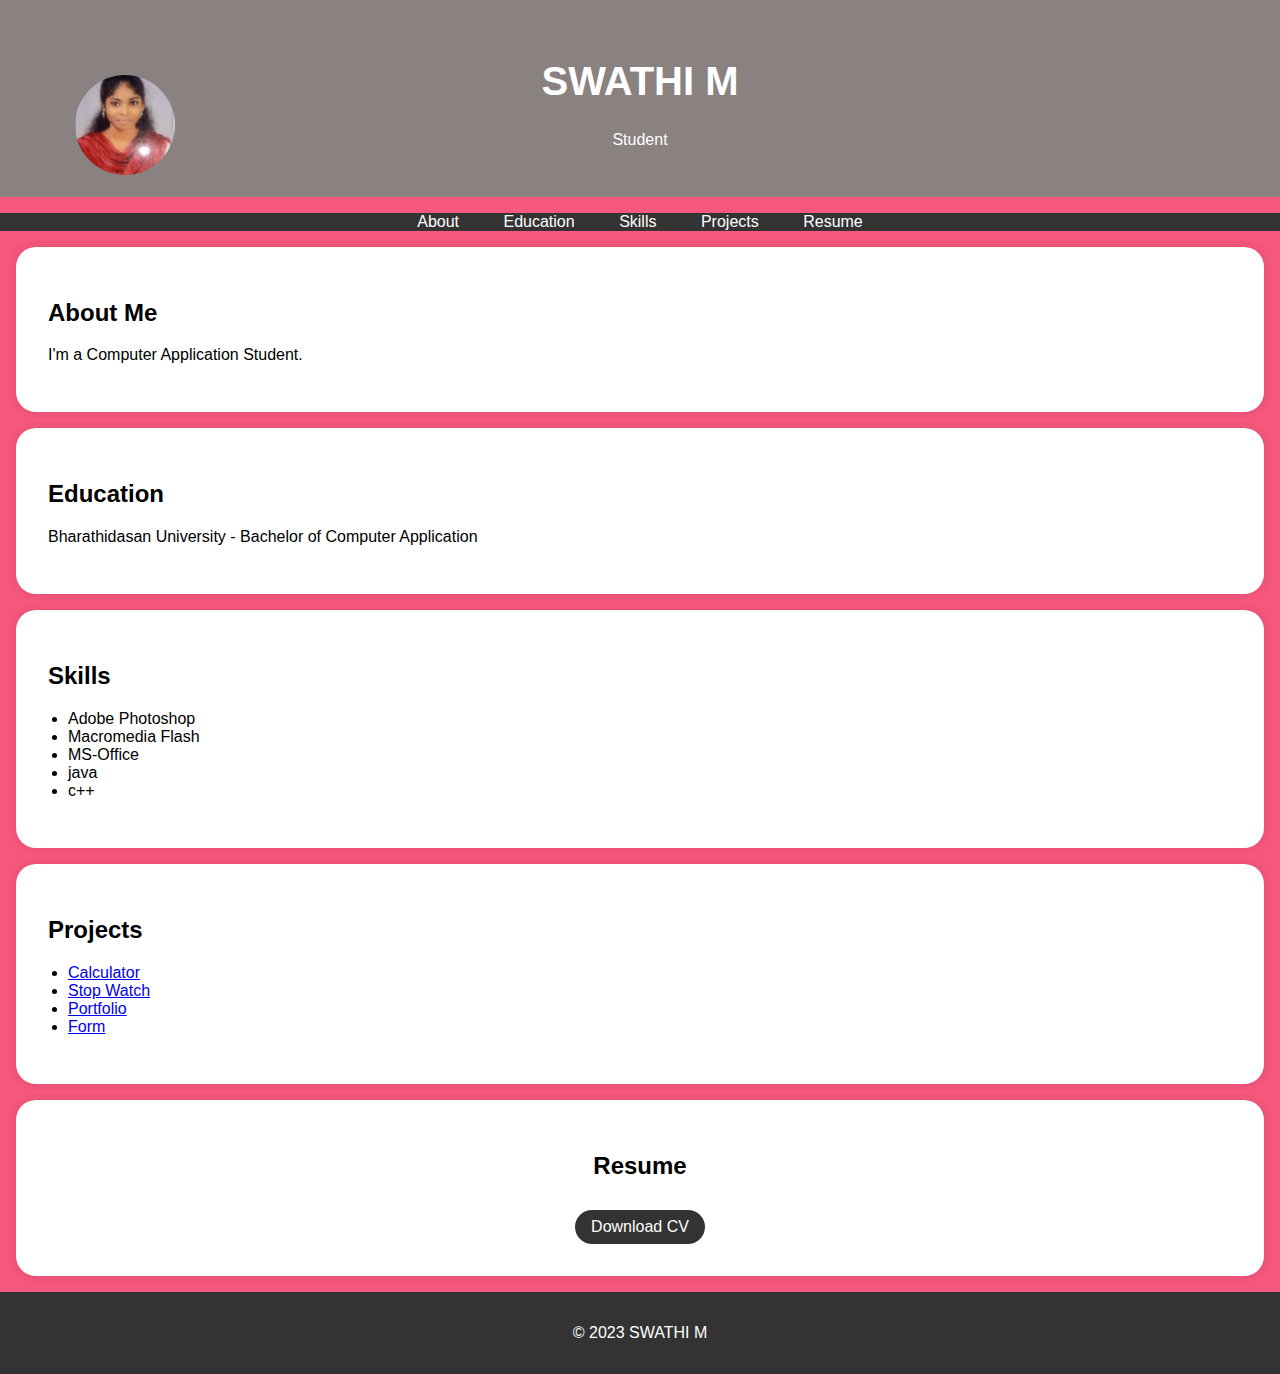
<file: index.html>
<!DOCTYPE html>
<html>
<head>
    <title>Portfolio</title>
    <style>
        body {
            font-family: Arial, sans-serif;
            margin: 0;
            padding: 0;
            background-color: #f6577c;
        }

        header {
            background-color: #8a8181;
            color: #fff;
            text-align: center;
            padding: 2rem 0;
            position: relative; /* Add this */
        }

        .header-content h1 {
            font-size: 2.5rem;
        }

        /* Add styles for the round profile picture */
        .profile-picture {
            width: 100px; /* Adjust the size as needed */
            height: 100px;
            border-radius: 75%; /* Create a circular shape */
            object-fit: cover; /* To ensure the image fills the circular area */
            position: absolute; /* Add this */
            top: 75px; /* Adjust top position as needed */
            left: 75px; /* Adjust left position as needed */
        }

        nav {
            background-color: #333;
            color: #fff;
            text-align: center;
        }

        nav ul {
            list-style-type: none;
            padding: 0;
        }

        nav ul li {
            display: inline;
            margin: 0 20px;
        }

        nav ul li a {
            text-decoration: none;
            color: #fff;
        }

        .section-content {
            background-color: #fff;
            padding: 2rem;
            margin: 1rem;
            border-radius: 20px;
            box-shadow: 0 0 10px rgba(0, 0, 0, 0.1);
            text-align: justify;
        }

        .download-button {
            background-color: #333;
            color: #fff;
            padding: 0.5rem 1rem;
            text-decoration: none;
            border-radius: 20px;
            display: inline-block;
            margin-top: 10px;
            align-self: center;
        }

        .download-button:hover {
            background-color: #555;
        }

        footer {
            text-align: center;
            padding: 1rem 0;
            background-color: #333;
            color: #fff;
        }

        ul {
            list-style-type: disc;
            padding-left: 20px;
        }
    </style>
</head>
<body>
    <header>
        <div class="header-content">
            <!-- Add your profile picture here -->
            <img src="./pic.jpg" alt="Your Profile Picture" class="profile-picture">
            <h1>SWATHI M</h1>
            <p>Student</p>
        </div>
    </header>

    <nav>
        <ul>
            <li><a href="#about">About</a></li>
            <li><a href="#education">Education</a></li>
            <li><a href="#skills">Skills</a></li>
            <li><a href="#projects">Projects</a></li>
            <li><a href="#resume">Resume</a></li>
           
        </ul>
    </nav>

    <section id="about">
        <div class="section-content">
            <h2>About Me</h2>
             <p>I'm a Computer Application Student.</p>
        </div>
    </section>

    <section id="education">
        <div class="section-content">
            <h2>Education</h2>
            <p>Bharathidasan University  - Bachelor of Computer Application</p>
            
            
        </div>
    </section>

    <section id="skills">
        <div class="section-content">
            <h2>Skills</h2>
            <ul>
                <li>Adobe Photoshop</li>
                <li>Macromedia Flash</li>
                <li>MS-Office</li>
                <li>java</li>
                <li>c++</li>
            </ul>
        </div>
    </section>

    <section id="projects">
        <div class="section-content">
            <h2>Projects</h2>
            <ul>
                <li><a href="file:///C:/Users/Admin/Desktop/Swathi/calculator/index.html">Calculator</a></li>
                <li><a href="file:///C:/Users/Admin/Desktop/Swathi/stop%20watch/index.html">Stop Watch</a></li>
                <li><a href="file:///C:/Users/Admin/Desktop/Swathi/profile/index.html">Portfolio</a></li>
                <li><a href="file:///C:/Users/Admin/Desktop/Swathi/student%20form/index.html">Form</a></li> 
                <!-- Add more project links here -->
            </ul>
        </div>
    </section>

    <section id="resume">
    
        <div class="section-content">
            <center>
            <h2>Resume</h2>
            <a href="./SWATHI M CV.pdf" target="_blank" class="download-button">Download CV</a>
        </center>
        </div>
        
    </section>

    <footer>
        <p>&copy; 2023 SWATHI M</p>
    </footer>

    <script>
        // Smooth scrolling to section when clicking on navigation links
        document.querySelectorAll('a[href^="#"]').forEach(anchor => {
            anchor.addEventListener('click', function(e) {
                e.preventDefault();

                const targetId = this.getAttribute('href').substring(1);
                const targetElement = document.getElementById(targetId);

                if (targetElement) {
                    window.scrollTo({
                        top: targetElement.offsetTop,
                        behavior: 'smooth'
                    });
                }
            });
        });
    </script>
</body>
</html>
</file>
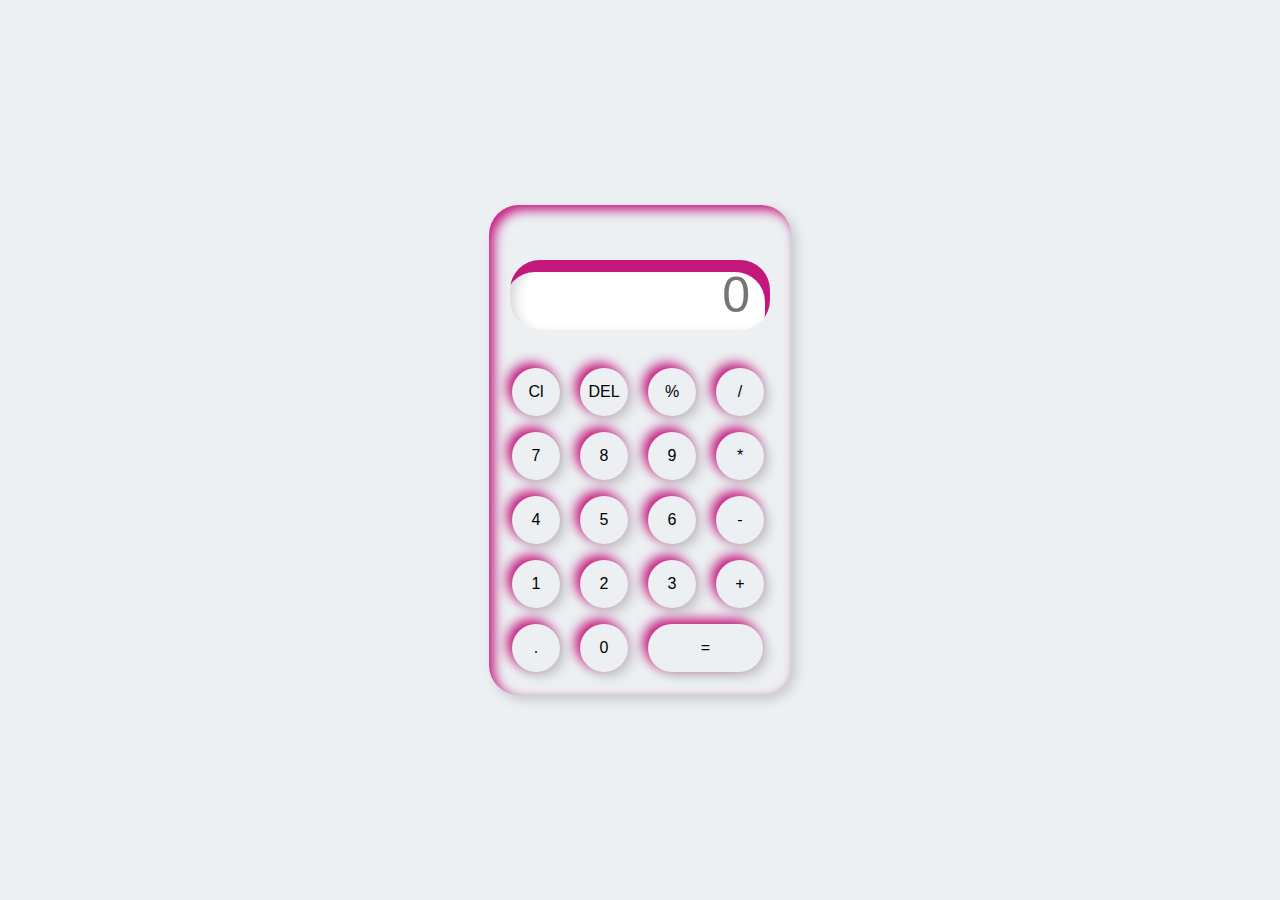
<file: calculator/index.html>
<!DOCTYPE html>
<html lang="en">
<head>
    <meta charset="UTF-8">
    <meta http-equiv="X-UA-compatiple" content="IE=Edge">
    <meta name="viewport" content="width=device-width, initial-scale=1.0">
    <link rel="stylesheet" href="style.css">
    <title>Calculator</title>
</head>
<body>
    <div class="container">
         <div class="Calculator">
            <input type="text" placeholder="0" id="output-screen">
            <button onclick="Clear()">Cl</button>
            <button onclick="del()">DEL</button>
            <button onclick="display('%')">%</button>
            <button onclick="display('/')">/</button>
            <button onclick="display('7')">7</button>
            <button onclick="display('8')">8</button>
            <button onclick="display('9')">9</button>
            <button onclick="display('*')">*</button>
            <button onclick="display('4')">4</button>
            <button onclick="display('5')">5</button>
            <button onclick="display('6')">6</button>
            <button onclick="display('-')">-</button>
            <button onclick="display('1')">1</button>
            <button onclick="display('2')">2</button>
            <button onclick="display('3')">3</button>
            <button onclick="display('+')">+</button>
            <button onclick="display('.')">.</button>
            <button onclick="display('0')">0</button>
            <button onclick="Calculate()" class="equal">=</button>
         </div>
    </div>

    <script>
        let outputScreen = document.getElementById("output-screen");
        
        function display(num){
            outputScreen.value += num;
        }
        function Calculate(){
            try{
                outputScreen.value = eval(outputScreen.value);
            }
            catch(err)
            {
                alert("Invalid")
            }
        }
        function Clear(){
            outputScreen.value ="";
        }
        function del(){
            outputScreen.value = outputScreen.value.slice(0,-1);
        }
    </script>
</body>
</html>
</file>
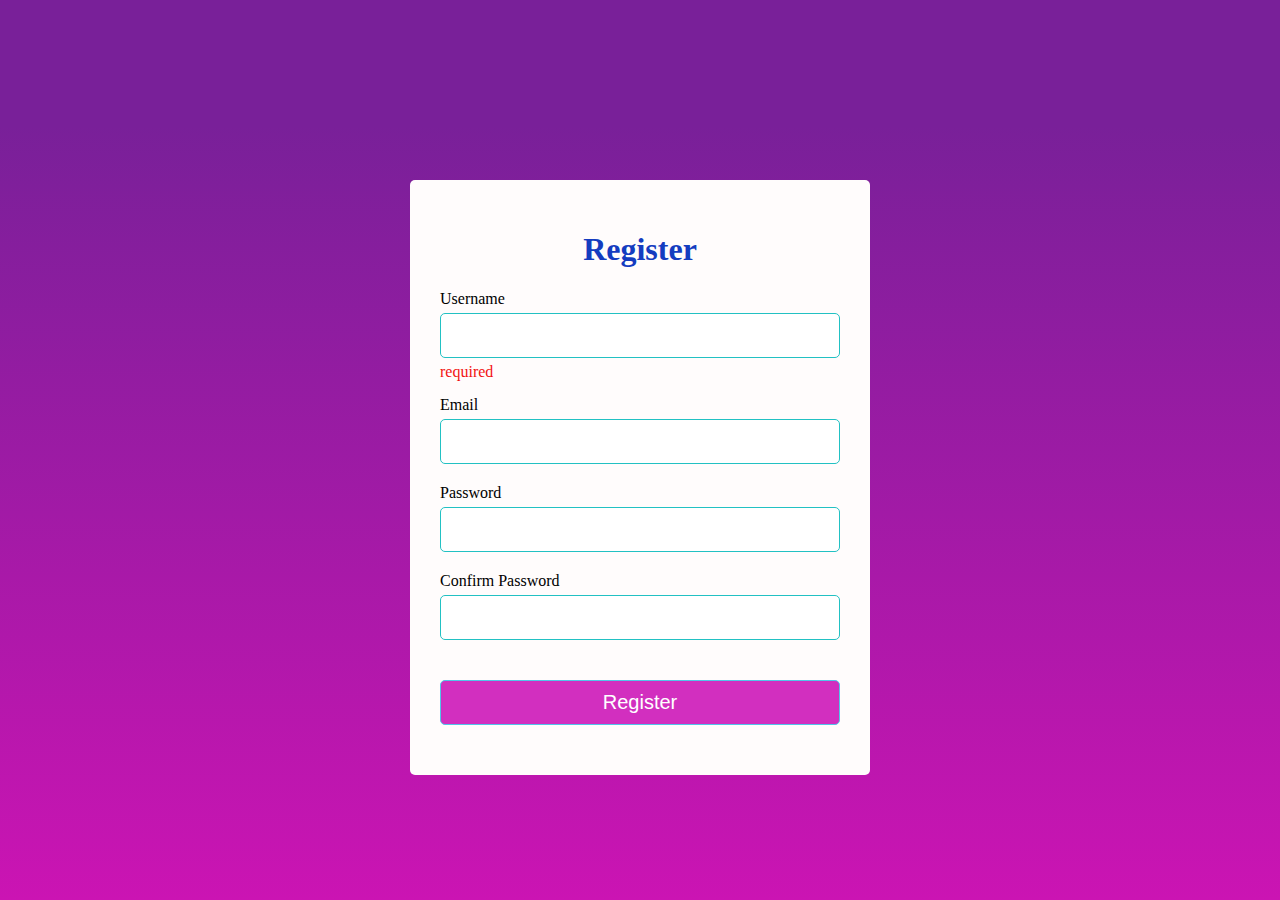
<file: student form/index.html>
<!DOCTYPE html>
<html lang="en">
<head>
    <meta charset="UTF-8">
    <meta http-equiv="X-UA-Compatible" content="IE=edge">
    <meta name="viewport" content="width=device-width, initial-scale=1.0">
    <link rel="stylesheet" href="style.css">
    <script src="app.js" defer></script>
    <title>Register</title>
</head>
<body>
    <div class="container">
       <form action="" id="form">
           <h1>Register</h1>
            <div class="input-group">
                 <label for="username">Username</label>
                 <input type="text" id="username" name="username">
                 <div class="error">required</div>
            </div>
            <div class="input-group">
                <label for="email">Email</label>
                <input type="text" id="email" name="email">
                <div class="error"></div>
           </div>
           <div class="input-group">
            <label for="password">Password</label>
            <input type="password" id="password" name="password">
            <div class="error"></div>
       </div>
       <div class="input-group">
        <label for="cpassword">Confirm Password</label>
        <input type="password" id="cpassword" name="cpassword">
        <div class="error"></div>
       </div>
        <button type="submit">Register</button>
       </form>
    </div>
</body>
</html>
</file>
<file: calculator/style.css>
*{
    margin: 0;
    padding: 0;
    box-sizing: border-box;
    background-color: #ecf0f3;
    font-family: sans-serif;
    outline: none;
}
.container{
    height: 100vh;
    display: flex;
    justify-content: center;
    align-items: center;
}
.Calculator{
    background-color: #ecf0f3;
    padding: 15px;
    border-radius: 30px;
    box-shadow: inset 5px 5px 12px #c4177c,
                      5px 5px 12px rgba(0,0,0,.16);
    display: grid;
    grid-template-columns: repeat(4,68px);                  
}
input{
    grid-column: 4 span;
    height: 70px;
    width: 260px;
    background-color: #ffffff;
    box-shadow: inset -5px 12px #c4177c,
                inset 5px 5px 12px rgba(0,0,0,.16);
    border: none;
    border-radius: 30px;
    color: rgb(70, 70, 70);
    font-size: 50px;
    text-align: end; 
    margin: auto; 
    margin-top: 40px; 
    margin-bottom: 30px;
    padding: 20px;         
}
button{
    height: 48px;
    width: 48px;ffffff
    background-color : #c4177c;
    box-shadow : -5px -5px 12px #c4177c,
                   5px 5px 12px rgba(0, 0, 0, 0.16);
    border: none;               
    border-radius: 50%;
    margin: 8px;  
    font-size: 16px;       
}
.equal{
    width: 115px;
    border-radius: 40px;
    background-color: #ecf0f3;
    box-shadow: -5px -5px 12px #c4177c,
                   5px 5px 12px rgba(0,0,0,.16);
}
</file>
<file: student form/style.css>
body{
    background: rgb(195, 34, 149);
    background: linear-gradient(0deg,rgb(203, 20, 179)0%, rgba(121,32,153,1)86%);
    background-attachment: fixed;
    margin: 0;
    font-family: 'Times New Roman', Times, serif;
}

#form{
    width: 400px;
    margin: 20vh auto 0 auto;
    background-color: rgb(255, 252, 252);
    border-radius: 5px;
    padding: 30px;
}

h1{
    text-align: center;
    color: #143cc0;
}

#form button{
    background-color: #d22fbf;
    color: white;
    border: 1px solid #51c5e9;
    border-radius: 5px;
    padding: 10px;
    margin: 20px 0px;
    cursor: pointer;
    font-size: 20px;
    width: 100%;
}

.input-group{
    display:flex;
    flex-direction: column;
    margin-bottom: 15px;
}

.input-group input{
    border-radius: 5px;
    font-size: 20px;
    margin-top: 5px;
    padding: 10px;
    border: 1px solid rgb(34, 193, 195) ;
}

.input-group input:focus{
    outline: 0;
}

.input-group .error{
    color: rgb(242,18,18);
    font-size: 16px;
    margin-top: 5px;
}

.input-group.success input{
    border-color: #0cc477;
}

.input-group.error input{
    border-color: rgb(206,67,67);
}
</file>
